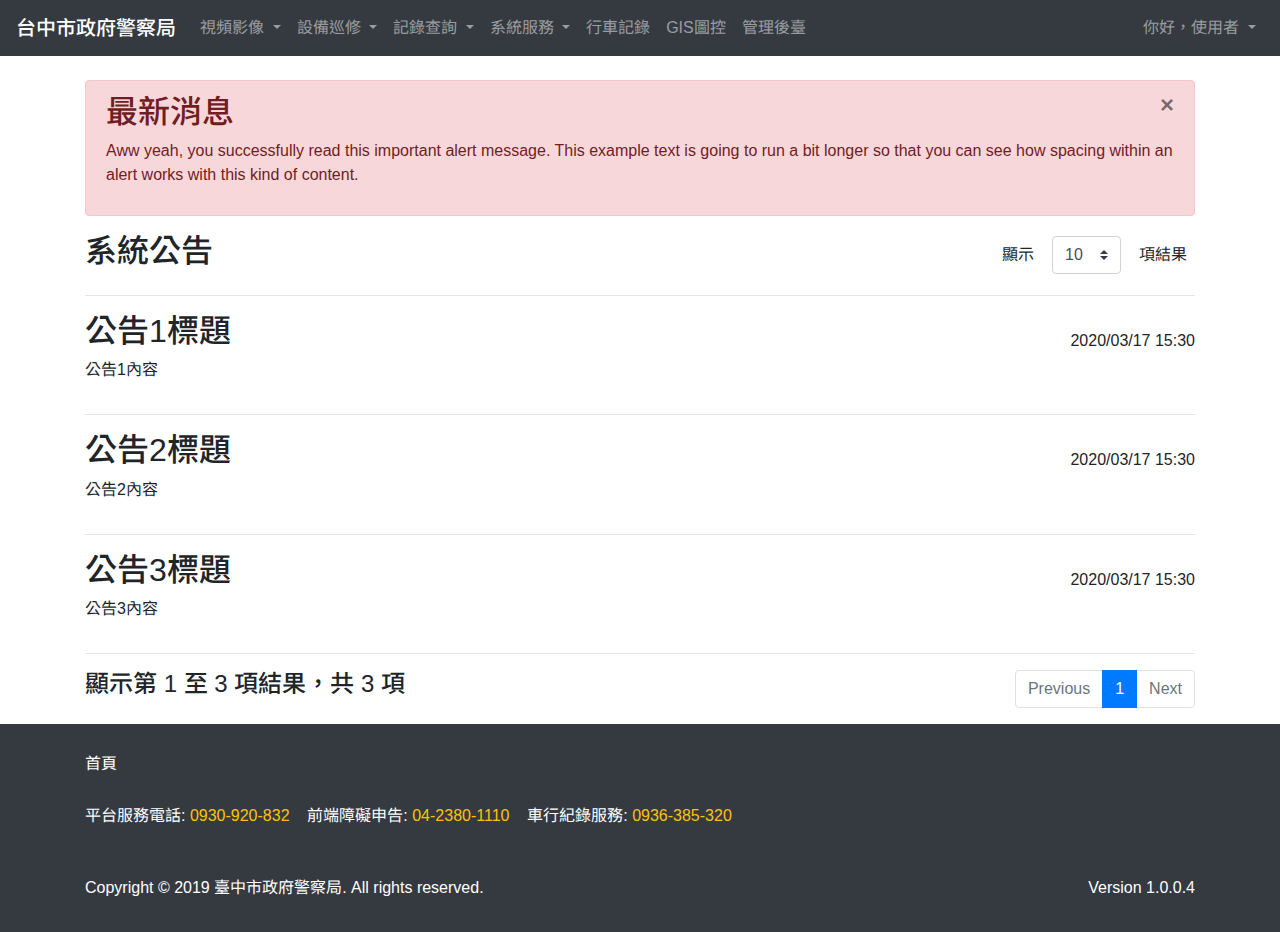
<file: index.html>
<!DOCTYPE html>
<html>
<!--2020/03/13 21.30~21.50 , 2020/03/16 11.45~12.55 20.00~21.45 ， 2020/03/17 13.15~16.45 19.30~21.00 , 2020/03/19 17.00~17.30-->

<head>
    <!--[if lt IE 9]>
		<meta http-equiv="X-UA-Compatible" content="IE=edge,Chrome=1" />

		<script type="text/javascript" src="/js/jquery-1.11.1.min.js"></script>
		<script src="/js/html5shiv.min.js"></script>
		<script src="/js/respond.min.js"></script>
		<script type="text/javascript" src="/js/jquery.placeholder.js"></script>
	<![endif]-->
    <!--Import Google Icon Font-->
    <link href="https://fonts.googleapis.com/icon?family=Material+Icons" rel="stylesheet">
    <link
        href="https://fonts.googleapis.com/css?family=Noto+Sans+TC:100,300,400,500,700,900&display=swap&subset=chinese-traditional"
        rel="stylesheet">
    <!------>
    <meta charset="utf-8">
    <meta name="viewport" content="width=device-width, initial-scale=1.0, shrink-to-fit=no">
    <!--Import bootstrap.css-->
    <link type="text/css" rel="stylesheet" href="css/bootstrap.css" media="screen,projection" />
    <script src="https://code.jquery.com/jquery-3.2.1.slim.min.js"
        integrity="sha384-KJ3o2DKtIkvYIK3UENzmM7KCkRr/rE9/Qpg6aAZGJwFDMVNA/GpGFF93hXpG5KkN" crossorigin="anonymous">
        </script>
    <script src="https://stackpath.bootstrapcdn.com/bootstrap/4.4.1/js/bootstrap.min.js"
        integrity="sha384-B0UglyR+jN6CkvvICOB2joaf5I4l3gm9GU6Hc1og6Ls7i6U/mkkaduKaBhlAXv9k" crossorigin="anonymous">
        </script>
    <!------>
    <title>台中市政府警察局</title>
</head>

<body>
    <nav class="navbar fixed-top navbar-expand-xl navbar-dark bg-dark">
        <a class="navbar-brand mb-0 h1" href="/index.html">台中市政府警察局</a>
        <button class="navbar-toggler" type="button" data-toggle="collapse" data-target="#navbarSupportedContent"
            aria-controls="navbarSupportedContent" aria-expanded="false" aria-label="Toggle navigation">
            <span class="navbar-toggler-icon"></span>
        </button>

        <div class="collapse navbar-collapse" id="navbarSupportedContent">
            <ul class="navbar-nav mr-auto mt-2 mt-lg-0">
                <li class="nav-item dropdown">
                    <a class="nav-link dropdown-toggle" href="#" id="navbarDropdown" role="button"
                        data-toggle="dropdown" aria-haspopup="true" aria-expanded="false">
                        視頻影像
                    </a>
                    <div class="dropdown-menu" aria-labelledby="navbarDropdown">
                        <a class="dropdown-item" href="#">即時影像</a>
                        <a class="dropdown-item" href="#">歷史影像</a>
                        <a class="dropdown-item" href="#">群組設定</a>
                    </div>
                </li>
                <li class="nav-item dropdown">
                    <a class="nav-link dropdown-toggle" href="#" id="navbarDropdown" role="button"
                        data-toggle="dropdown" aria-haspopup="true" aria-expanded="false">
                        設備巡修
                    </a>
                    <div class="dropdown-menu" aria-labelledby="navbarDropdown">
                        <a class="dropdown-item" href="#">快速巡修</a>
                        <a class="dropdown-item" href="#">巡修統計</a>
                    </div>
                </li>
                <li class="nav-item dropdown">
                    <a class="nav-link dropdown-toggle" href="#" id="navbarDropdown" role="button"
                        data-toggle="dropdown" aria-haspopup="true" aria-expanded="false">
                        記錄查詢
                    </a>
                    <div class="dropdown-menu" aria-labelledby="navbarDropdown">
                        <a class="dropdown-item" href="#">妥善率查詢</a>
                        <a class="dropdown-item" href="#">維修統計</a>
                        <a class="dropdown-item" href="#">我的調閱記錄</a>
                    </div>
                </li>
                <li class="nav-item dropdown">
                    <a class="nav-link dropdown-toggle" href="#" id="navbarDropdown" role="button"
                        data-toggle="dropdown" aria-haspopup="true" aria-expanded="false">
                        系統服務
                    </a>
                    <div class="dropdown-menu" aria-labelledby="navbarDropdown">
                        <a class="dropdown-item" href="#">操作說明</a>
                        <a class="dropdown-item" href="#">下載專區</a>
                        <a class="dropdown-item" href="#">意見回饋</a>
                    </div>
                </li>
                <li class="nav-item">
                    <a class="nav-link" href="#">行車記錄</a>
                </li>
                <li class="nav-item">
                    <a class="nav-link" href="#">GIS圖控</a>
                </li>
                <li class="nav-item">
                    <a class="nav-link" href="#">管理後臺</a>
                </li>
            </ul>
            <hr class="bg-white">
            <ul class="navbar-nav ml-auto mt-2 mt-lg-0">

                <li class="nav-item dropdown">
                    <a class="nav-link dropdown-toggle" href="#" id="navbarDropdown" role="button"
                        data-toggle="dropdown" aria-haspopup="true" aria-expanded="false">
                        你好，使用者
                    </a>
                    <div class="dropdown-menu" aria-labelledby="navbarDropdown">
                        <a class="dropdown-item" href="#"><button type="button"
                                class="btn btn-primary btn-block">設定</button></a>
                        <a class="dropdown-item" href="#"><button type="button"
                                class="btn btn-danger btn-block">登出</button></a>
                    </div>
                </li>
            </ul>
        </div>
    </nav>
    <div class="container" style="margin-top: 80px;">
        <div class="alert alert-danger" role="alert">
            <button type="button" class="close" data-dismiss="alert" aria-label="Close">
                <span aria-hidden="true">&times;</span>
            </button>
            <h2 class="alert-heading">最新消息</h2>

            <p>Aww yeah, you successfully read this important alert message. This example text is going to run a bit
                longer so
                that you can see how spacing within an alert works with this kind of content.</p>

        </div>
        <div class="row">
            <div class="col-12 col-md-6 align-self-center">
                <h2 class="text-left ">系統公告</h2>
            </div>
            <div class="col-12 col-md-6">
                <form class="form-inline justify-content-end">
                    <div class="form-row align-items-center">
                        <div class="col-auto">
                            <label class="my-1 mr-2" for="inlineFormCustomSelectPref">顯示</label>
                        </div>
                        <div class="col-auto">
                            <select class="custom-select my-1 mr-sm-2" id="inlineFormCustomSelectPref">
                                <option selected value="10">10</option>
                                <option value="20">20</option>
                                <option value="50">50</option>
                                <option value="100">100</option>
                            </select>
                        </div>
                        <div class="col-auto">
                            <label class="my-1 mr-2" for="inlineFormCustomSelectPref">項結果</label>
                        </div>
                    </div>
                </form>
            </div>
        </div>
        <hr>
        <div class="row justify-content-between">
            <div class="col-auto">
                <h2 class="text-left ">公告1標題</h2>
            </div>
            <div class="col-auto align-self-end">
                <h6 class="text-right ">2020/03/17 15:30</h2>
            </div>
            <div class="col-12">
                <p>公告1內容</p>
            </div>
        </div>
        <hr>
        <div class="row justify-content-between">
            <div class="col-auto">
                <h2 class="text-left ">公告2標題</h2>
            </div>
            <div class="col-auto align-self-end">
                <h6 class="text-right ">2020/03/17 15:30</h2>
            </div>
            <div class="col-12">
                <p>公告2內容</p>
            </div>
        </div>
        <hr>
        <div class="row justify-content-between">
            <div class="col-auto">
                <h2 class="text-left ">公告3標題</h2>
            </div>
            <div class="col-auto align-self-end">
                <h6 class="text-right ">2020/03/17 15:30</h2>
            </div>
            <div class="col-12">
                <p>公告3內容</p>
            </div>
        </div>
        <hr>
        <div class="row justify-content-between">
            <div class="col-12 col-md-6">
                <h4 class="text-left ">顯示第 1 至 3 項結果，共 3 項</h4>
            </div>
            <div class="col-12 col-md-6 align-self-end">
                <nav aria-label="Page navigation example">
                    <ul class="pagination justify-content-end">
                        <li class="page-item disabled">
                            <a class="page-link" href="#" tabindex="-1" aria-disabled="true">Previous</a>
                        </li>
                        <li class="page-item active">
                            <a class="page-link" href="#">
                                1
                                <span class="sr-only">(current)</span>
                            </a>
                        </li>
                        <li class="page-item disabled">
                            <a class="page-link" href="#">Next</a>
                        </li>
                    </ul>
                </nav>
            </div>
        </div>
    </div>


    <footer class="page-footer bg-dark mt-auto py-3">
        <nav aria-label="breadcrumb">
            <ol class="breadcrumb bg-dark">
                <div class="container">
                    <li class="breadcrumb-item active text-white" aria-current="page">首頁</li>
                </div>
            </ol>
        </nav>
        <div class="container">
            <span class="text-white">平台服務電話: <a href="tel:0930-920-832"
                    class="text-warning">0930-920-832</a></span>&nbsp&nbsp&nbsp
            <span class="text-white">前端障礙申告: <a href="tel:04-2380-1110"
                    class="text-warning">04-2380-1110</a></span>&nbsp&nbsp&nbsp
            <span class="text-white">車行紀錄服務: <a href="tel:0936-385-320" class="text-warning">0936-385-320</a></span>
            <br>
            <br>
            <br>
            <div class="row justify-content-between">
                <div class="col-auto">
                    <p class="text-white">Copyright © 2019 臺中市政府警察局. All rights reserved.</p>
                </div>
                <div class="col-auto">
                    <p class="text-right text-white">Version 1.0.0.4</p>
                </div>
            </div>
        </div>

    </footer>

    <!-- Optional JavaScript -->
    <!-- jQuery first, then Popper.js, then Bootstrap JS -->
    <script src="https://code.jquery.com/jquery-3.4.1.slim.min.js"
        integrity="sha384-J6qa4849blE2+poT4WnyKhv5vZF5SrPo0iEjwBvKU7imGFAV0wwj1yYfoRSJoZ+n"
        crossorigin="anonymous"></script>
    <script src="https://cdn.jsdelivr.net/npm/popper.js@1.16.0/dist/umd/popper.min.js"
        integrity="sha384-Q6E9RHvbIyZFJoft+2mJbHaEWldlvI9IOYy5n3zV9zzTtmI3UksdQRVvoxMfooAo"
        crossorigin="anonymous"></script>
    <script src="https://stackpath.bootstrapcdn.com/bootstrap/4.4.1/js/bootstrap.min.js"
        integrity="sha384-wfSDF2E50Y2D1uUdj0O3uMBJnjuUD4Ih7YwaYd1iqfktj0Uod8GCExl3Og8ifwB6"
        crossorigin="anonymous"></script>
</body>

</html>
</file>
